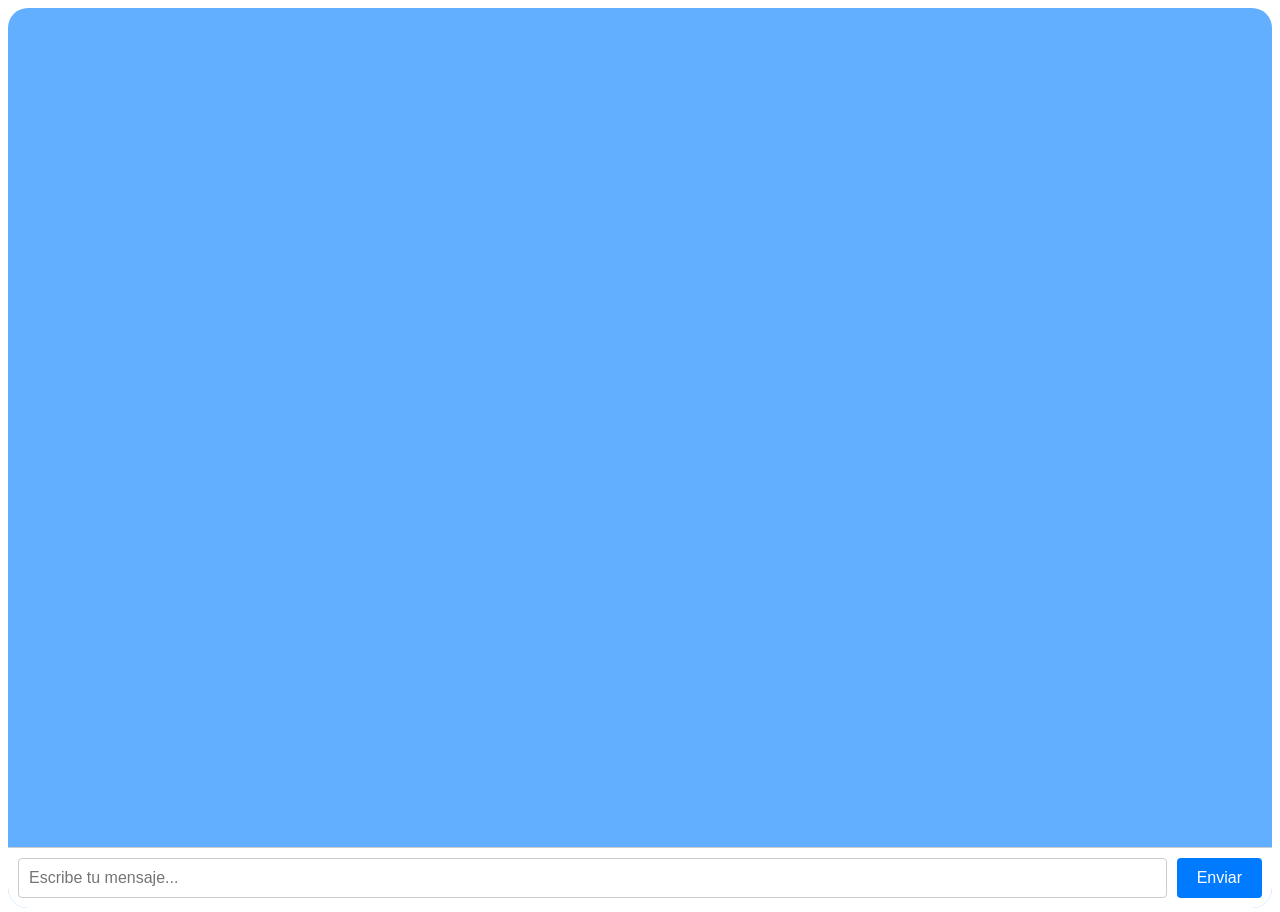
<file: chat.html>
<!DOCTYPE html>
<html lang="es">
<head>
    <meta charset="UTF-8">
    <meta name="viewport" content="width=device-width, initial-scale=1.0">
    <link rel="stylesheet" href="chat.css">
    <title>Chat de Demostración</title>

</head>
<body>
    <div class="chat-container">
        <div class="chat-display" id="chat-display">
            </div>
        <form class="chat-form" id="chat-form">
            <input type="text" id="message-input" placeholder="Escribe tu mensaje..." autocomplete="off">
            <button type="submit">Enviar</button>
        </form>
    </div>
    <script src="chat.js"></script>
</body>
</html>
</file>
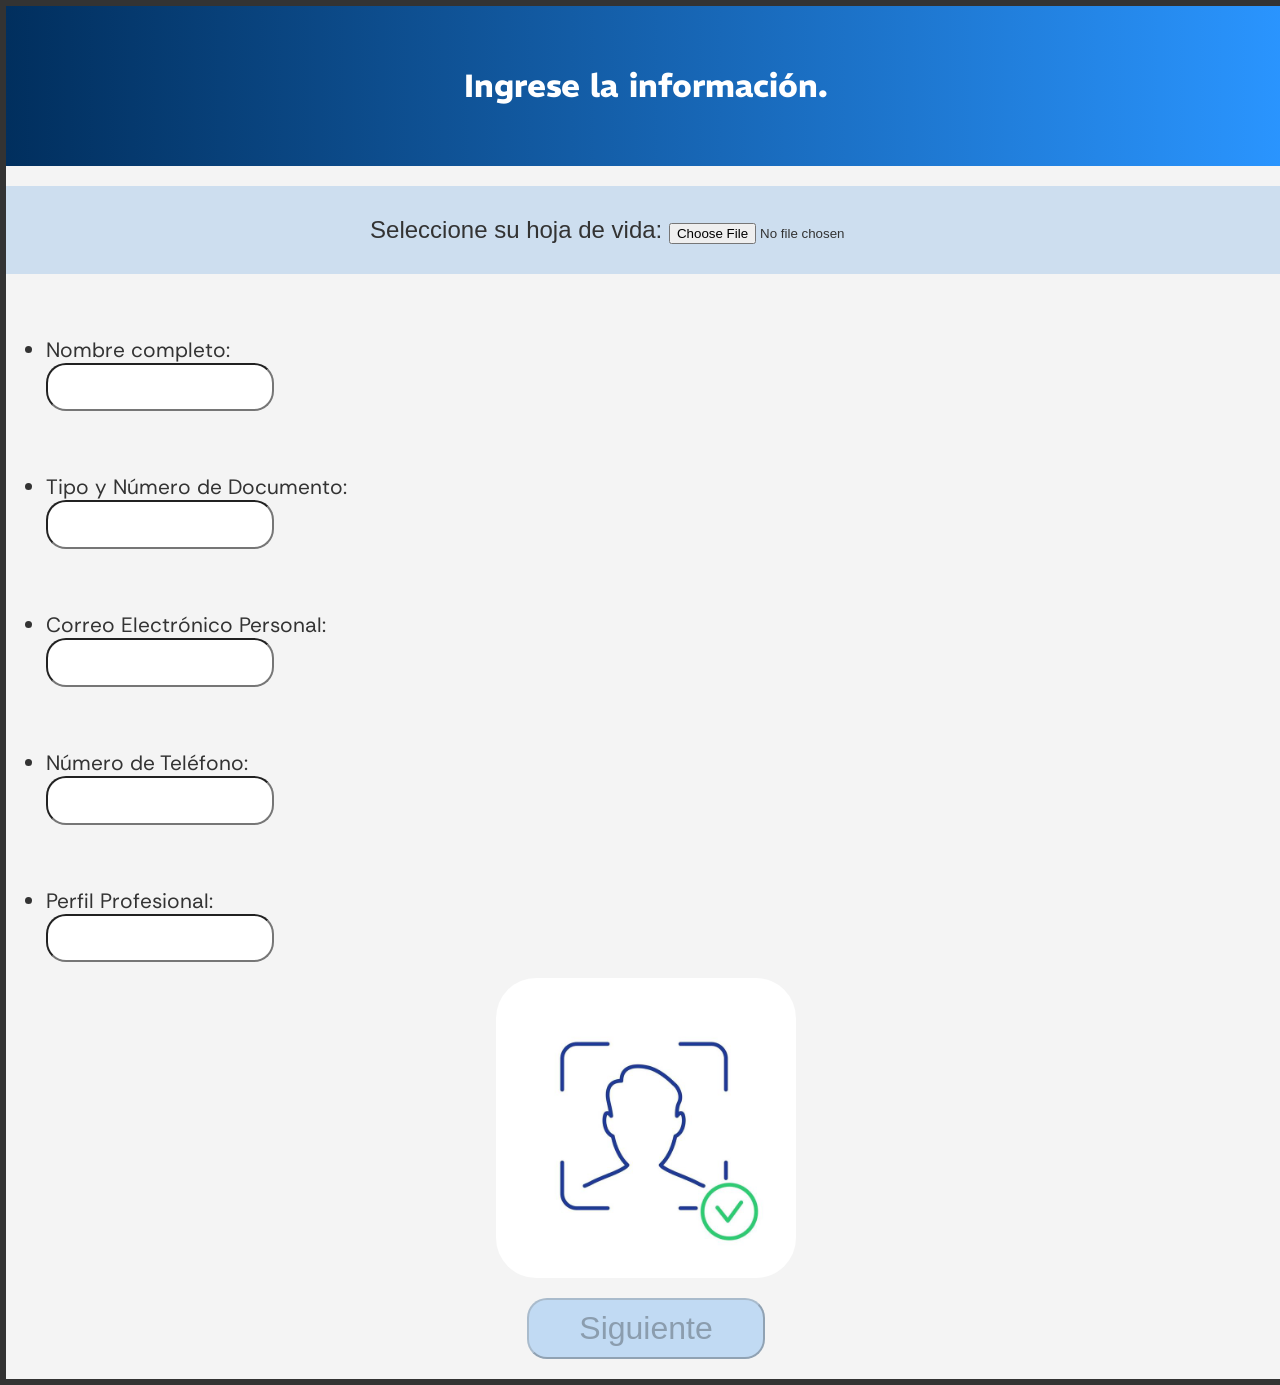
<file: empleado.html>
<!DOCTYPE html>
<html lang="en">
<head>
    <meta charset="UTF-8">
    <meta name="viewport" content="width=device-width, initial-scale=1.0">
 <!--fuentes-->

   <link rel="preconnect" href="https://fonts.googleapis.com">
<link rel="preconnect" href="https://fonts.gstatic.com" crossorigin>
<link href="https://fonts.googleapis.com/css2?family=DM+Serif+Text:ital@0;1&family=IBM+Plex+Serif:ital,wght@0,100;0,200;0,300;0,400;0,500;0,600;0,700;1,100;1,200;1,300;1,400;1,500;1,600;1,700&family=Jua&family=Neonderthaw&family=Noto+Sans:ital,wght@0,100..900;1,100..900&family=REM:ital,wght@0,100..900;1,100..900&family=Sour+Gummy:wght@100..900&display=swap" 
rel="stylesheet">

<link rel="preconnect" href="https://fonts.googleapis.com">
<link rel="preconnect" href="https://fonts.gstatic.com" crossorigin>
<link href="https://fonts.googleapis.com/css2?family=DM+Serif+Text:ital@0;1&family=IBM+Plex+Serif:ital,wght@0,100;0,200;0,300;0,400;0,500;0,600;0,700;1,100;1,200;1,300;1,400;1,500;1,600;1,700&family=Jua&family=Neonderthaw&family=Noto+Sans:ital,wght@0,100..900;1,100..900&family=REM:ital,wght@0,100..900;1,100..900&family=Rethink+Sans:ital,wght@0,400..800;1,400..800&family=Sour+Gummy:wght@100..900&display=swap" 
rel="stylesheet">

    <!--vinculos-->
    <link rel="stylesheet" href="gerente.css">

    <!--animacion-->
    <style>

  @keyframes entrada {
    0% {
      opacity: 0;
      transform: translateY(20px);
    }
    100% {
      opacity: 1;
      transform: translateY(0);
    }
  }
    </style>


    <title>Document</title>
</head>


<body>
    <header>
        <h1> Ingrese la información.</h1>
    </header>

<form id="pdf" action="/subir-archivo" method="post" enctype="multipart/form-data">
    <label for="documento">Seleccione su hoja de vida:</label>
    <input type="file" id="documento" name="documento" accept=".pdf">

</form>

    <div class="apartado-izquierda">

    <ul>
      <li> <label for="nombre">Nombre completo:</label>
        <input type="text" class="casilla" id="nombre"> </li>

      <li>
        <label for="nombre">Tipo y Número de Documento:</label>
        <input type="text" class="casilla" id="apellido">
      </li>

      <li>
        <label for="nombre">Correo Electrónico Personal:</label>
        <input type="text" class="casilla" id="Direccion">
      </li>

      <li>
        <label for="nombre">Número de Teléfono:</label>
        <input type="text" class="casilla" id="Telefono">
      </li>

      <li>
        <label for="nombre">Perfil Profesional:</label>
        <input type="text" class="casilla" id="pagina">
      </li>
        
    </ul>

    <div class="imagen"> 
        <img src="imagenes/reconocimiento-facial.jpg"  alt="reconocimiento-facial">
    </div>
    
        <div class="boton">
            <a href="menu-empleo.html">
     <button id="btnEntrar" disabled>Siguiente</button>
            </a>
    </div>

    
    </div>    


        <script>

    // 1. Selecciona todos los campos con la clase 'casilla' y el botón
    const inputs = document.querySelectorAll('.casilla');
    const botonEntrar = document.getElementById('btnEntrar');
    
    // 2. Define la función para verificar si todos los campos están llenos
    function verificarCampos() {
        let todosLlenos = true;
        inputs.forEach(input => {
            if (input.value.trim() === '') {
                todosLlenos = false;
            }
        });
        // 3. Habilita o deshabilita el botón según la verificación
        botonEntrar.disabled = !todosLlenos;
    }

    // 4. Añade un escuchador de eventos a cada campo de entrada
    inputs.forEach(input => {
        input.addEventListener('input', verificarCampos);
    });

    // 5. Agrega el evento de clic al botón para redirigir
    botonEntrar.addEventListener('click', function() {
        // Redirige a la página que deseas
        window.location.href = 'URL_de_tu_pagina.html'; 
    });

        </script>

    
</body>
</html>
</body>
</html>
</file>
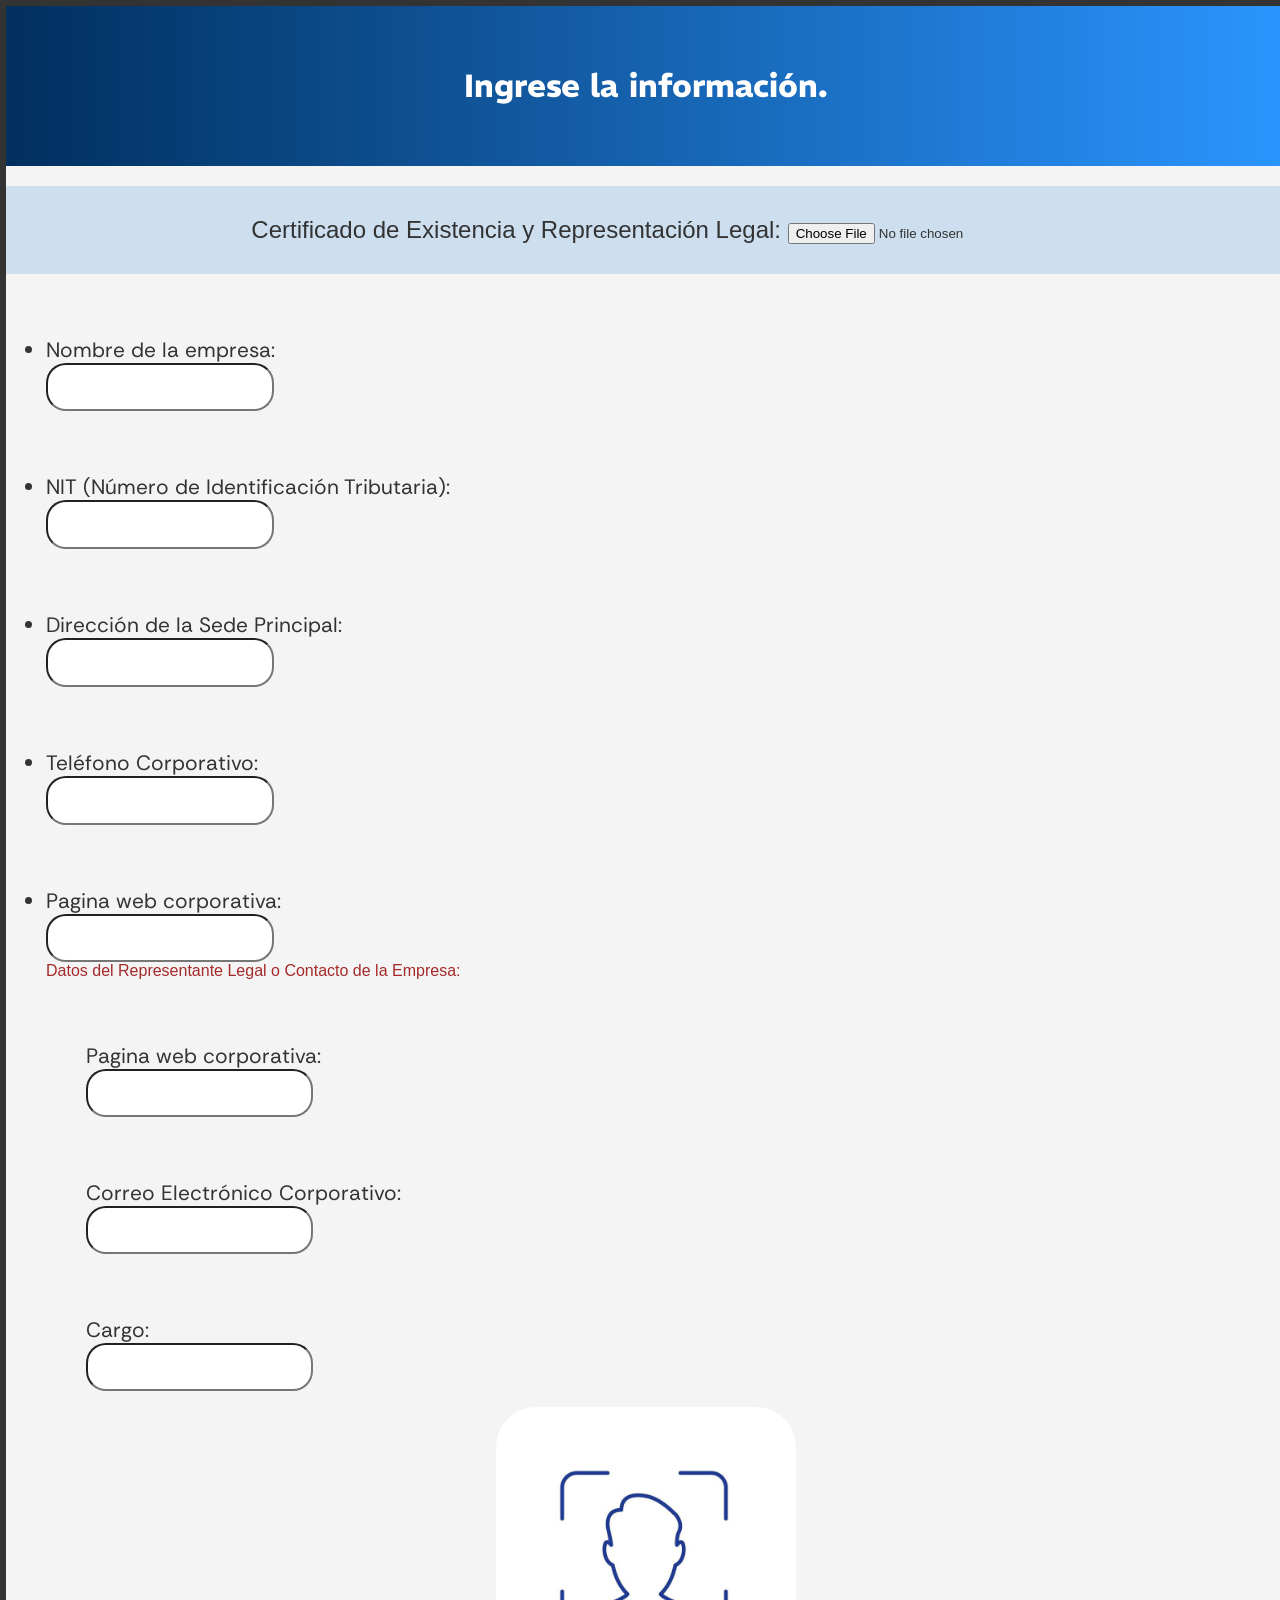
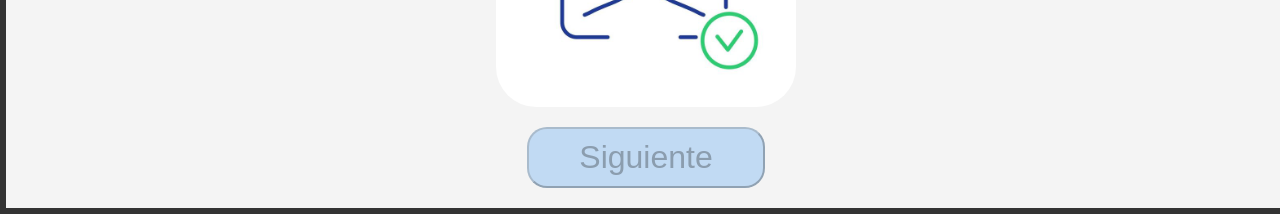
<file: Gerente.html>
<!DOCTYPE html>
<html lang="en">
<head>
    <meta charset="UTF-8">
    <meta name="viewport" content="width=device-width, initial-scale=1.0">
    
    <!--fuentes-->

   <link rel="preconnect" href="https://fonts.googleapis.com">
<link rel="preconnect" href="https://fonts.gstatic.com" crossorigin>
<link href="https://fonts.googleapis.com/css2?family=DM+Serif+Text:ital@0;1&family=IBM+Plex+Serif:ital,wght@0,100;0,200;0,300;0,400;0,500;0,600;0,700;1,100;1,200;1,300;1,400;1,500;1,600;1,700&family=Jua&family=Neonderthaw&family=Noto+Sans:ital,wght@0,100..900;1,100..900&family=REM:ital,wght@0,100..900;1,100..900&family=Sour+Gummy:wght@100..900&display=swap" 
rel="stylesheet">

<link rel="preconnect" href="https://fonts.googleapis.com">
<link rel="preconnect" href="https://fonts.gstatic.com" crossorigin>
<link href="https://fonts.googleapis.com/css2?family=DM+Serif+Text:ital@0;1&family=IBM+Plex+Serif:ital,wght@0,100;0,200;0,300;0,400;0,500;0,600;0,700;1,100;1,200;1,300;1,400;1,500;1,600;1,700&family=Jua&family=Neonderthaw&family=Noto+Sans:ital,wght@0,100..900;1,100..900&family=REM:ital,wght@0,100..900;1,100..900&family=Rethink+Sans:ital,wght@0,400..800;1,400..800&family=Sour+Gummy:wght@100..900&display=swap" 
rel="stylesheet">

    <!--vinculos-->
    <link rel="stylesheet" href="gerente.css">

    <!--animacion-->
    <style>

  @keyframes entrada {
    0% {
      opacity: 0;
      transform: translateY(20px);
    }
    100% {
      opacity: 1;
      transform: translateY(0);
    }
  }
    </style>


    <title>Document</title>
</head>
<body>
    <header>
        <h1> Ingrese la información.</h1>
    </header>

<form id="pdf" action="/subir-archivo" method="post" enctype="multipart/form-data">
    <label for="documento">Certificado de Existencia y Representación Legal:</label>
    <input type="file" id="documento" name="documento" accept=".pdf">

</form>

    <div class="apartado-izquierda">

    <ul>
      <li> <label for="nombre">Nombre de la empresa:</label>
        <input type="text" class="casilla" id="nombre"> </li>

      <li>
        <label for="nombre">NIT (Número de Identificación Tributaria):</label>
        <input type="text" class="casilla" id="apellido">
      </li>

      <li>
        <label for="nombre">Dirección de la Sede Principal:</label>
        <input type="text" class="casilla" id="Direccion">
      </li>

      <li>
        <label for="nombre">Teléfono Corporativo:</label>
        <input type="text" class="casilla" id="Telefono">
      </li>

      <li>
        <label for="nombre">Pagina web corporativa:</label>
        <input type="text" class="casilla" id="pagina">
      </li>

      <span style="color: brown;">Datos del Representante Legal o Contacto de la Empresa:</span>
        <ol>
            <label for="nombre">Pagina web corporativa:</label>
        <input type="text" class="casilla" id="pagina">
        </ol>
        <ol>
            <label for="nombre">Correo Electrónico Corporativo:</label>
        <input type="text" class="casilla" id="pagina">
        </ol>
        <ol>
            <label for="nombre">Cargo:</label>
        <input type="text" class="casilla" id="pagina">
        </ol>
    </ul>

    <div class="imagen"> 
        <img src="imagenes/reconocimiento-facial.jpg"  alt="reconocimiento-facial">
    </div>
    
        <div class="boton">
            <a href="menu-empleo.html">
     <button id="btnEntrar" disabled>Siguiente</button>
            </a>
    </div>

    
    </div>    


        <script>

    // 1. Selecciona todos los campos con la clase 'casilla' y el botón
    const inputs = document.querySelectorAll('.casilla');
    const botonEntrar = document.getElementById('btnEntrar');
    
    // 2. Define la función para verificar si todos los campos están llenos
    function verificarCampos() {
        let todosLlenos = true;
        inputs.forEach(input => {
            if (input.value.trim() === '') {
                todosLlenos = false;
            }
        });
        // 3. Habilita o deshabilita el botón según la verificación
        botonEntrar.disabled = !todosLlenos;
    }

    // 4. Añade un escuchador de eventos a cada campo de entrada
    inputs.forEach(input => {
        input.addEventListener('input', verificarCampos);
    });

    // 5. Agrega el evento de clic al botón para redirigir
    botonEntrar.addEventListener('click', function() {
        // Redirige a la página que deseas
        window.location.href = 'URL_de_tu_pagina.html'; 
    });

        </script>

    
</body>
</html>
</file>
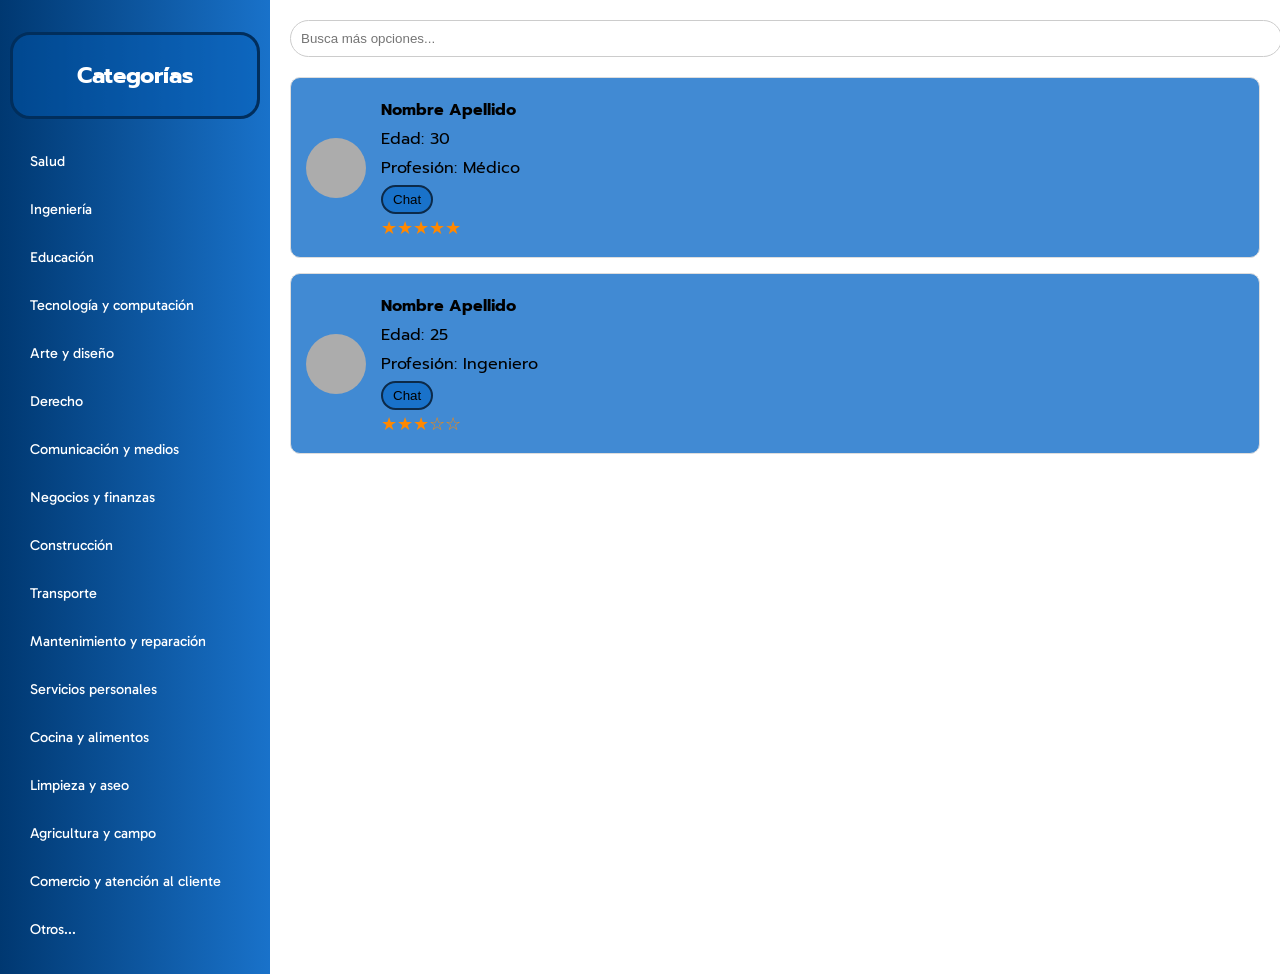
<file: menu-empleo.html>
<!DOCTYPE html>
<html lang="es">
<head>
  <meta charset="UTF-8">
  <meta name="viewport" content="width=device-width, initial-scale=1.0">
  <!--vinculos-->
  <link rel="stylesheet" href="menu-empleo.css">

  <!-- fuentes-->
  <link rel="preconnect" href="https://fonts.googleapis.com">
<link rel="preconnect" href="https://fonts.gstatic.com" crossorigin>
<link href="https://fonts.googleapis.com/css2?family=Gabarito:wght@400..900&display=swap" 
rel="stylesheet">

<link rel="preconnect" href="https://fonts.googleapis.com">
<link rel="preconnect" href="https://fonts.gstatic.com" crossorigin>
<link href="https://fonts.googleapis.com/css2?family=Cal+Sans&family=Gabarito:wght@400..900&family=Prompt:ital,wght@0,100;0,200;0,300;0,400;0,500;0,600;0,700;0,800;0,900;1,100;1,200;1,300;1,400;1,500;1,600;1,700;1,800;1,900&display=swap" 
rel="stylesheet">


  <title>Página de Profesionales</title>
  
</head>
<body>

  <!-- Menú lateral -->
  <div class="sidebar">
    <h3>Categorías</h3>
    <ul>
      <li>Salud</li>
      <li>Ingeniería</li>
      <li>Educación</li>
      <li>Tecnología y computación</li>
      <li>Arte y diseño</li>
      <li>Derecho</li>
      <li>Comunicación y medios</li>
      <li>Negocios y finanzas</li>
      <li>Construcción</li>
      <li>Transporte</li>
      <li>Mantenimiento y reparación</li>
      <li>Servicios personales</li>
      <li>Cocina y alimentos</li>
      <li>Limpieza y aseo</li>
      <li>Agricultura y campo</li>
      <li>Comercio y atención al cliente</li>
      <li>Otros...</li>
    </ul>
  </div>

  <!-- Contenido principal -->
  <div class="main">
    <div class="search-box">
      <input type="text" placeholder="Busca más opciones...">
    </div>

    <!-- Tarjeta de persona -->
    <div class="card">
      <div class="avatar"></div>
      <div class="info">
        <h4>Nombre Apellido</h4>
        <p>Edad: 30</p>
        <p>Profesión: Médico</p>

        <a href="chat.html">
        <button class="chat">Chat</button>
        </a>

        <div class="stars">★★★★★</div>
          


      </div>
    </div>

    <div class="card">
      <div class="avatar"></div>
      <div class="info">
        <h4>Nombre Apellido</h4>
        <p>Edad: 25</p>
        <p>Profesión: Ingeniero</p>
        
         <a href="chat.html">
        <button class="chat">Chat</button>
        </a>

        <div class="stars">★★★☆☆</div>
      </div>
    </div>
  </div>

</body>
</html>
</file>
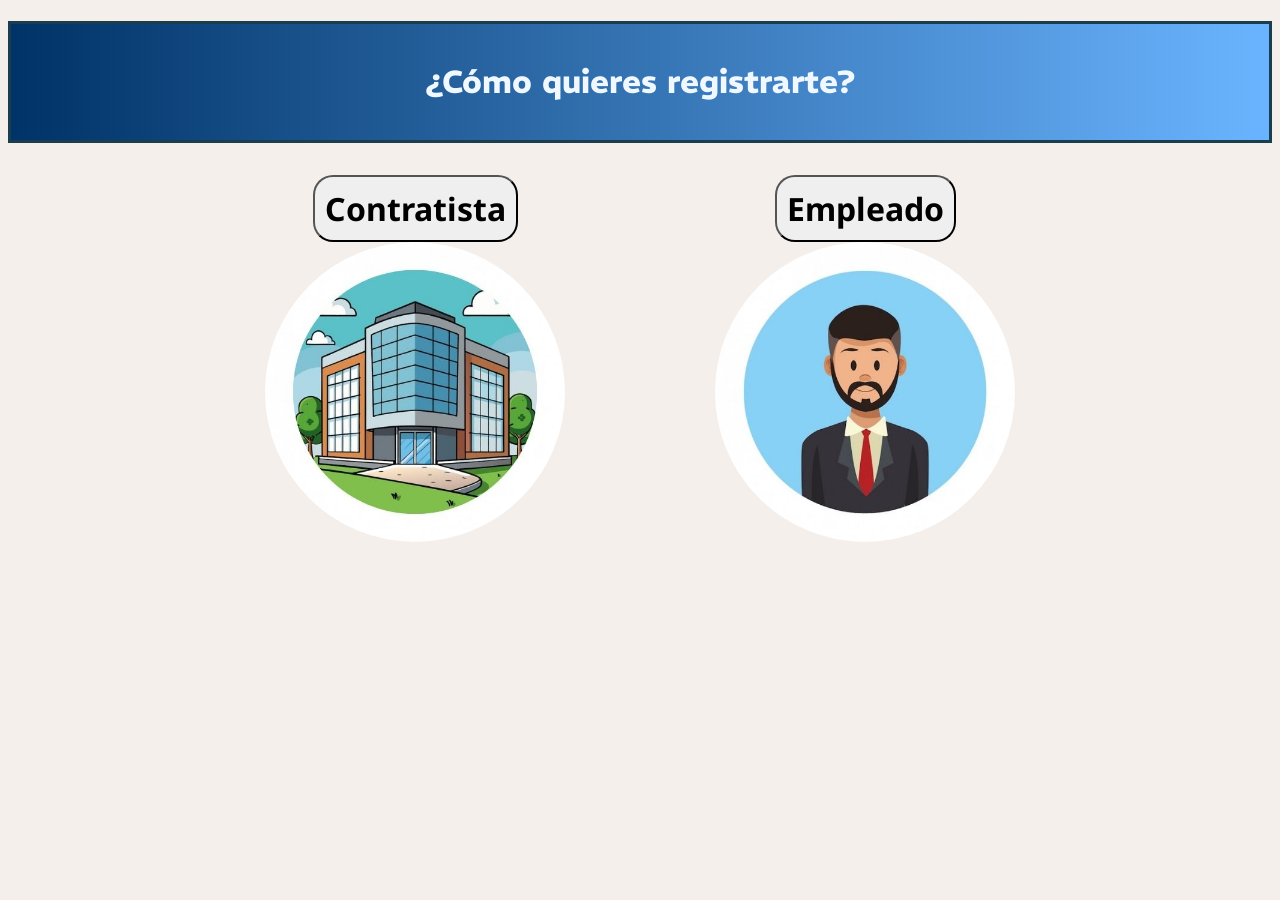
<file: rol.html>
<!DOCTYPE html>
<html lang="en">
<head>
    <meta charset="UTF-8">
    <meta name="viewport" content="width=device-width, initial-scale=1.0">
    <!--fuentes-->
    <link rel="preconnect" href="https://fonts.googleapis.com">
<link rel="preconnect" href="https://fonts.gstatic.com" crossorigin>
<link href="https://fonts.googleapis.com/css2?family=DM+Serif+Text:ital@0;1&family=Jua&family=Neonderthaw&family=Sour+Gummy:wght@100..900&display=swap" 
rel="stylesheet">

<link rel="preconnect" href="https://fonts.googleapis.com">
<link rel="preconnect" href="https://fonts.gstatic.com" crossorigin>
<link href="https://fonts.googleapis.com/css2?family=DM+Serif+Text:ital@0;1&family=IBM+Plex+Serif:ital,wght@0,100;0,200;0,300;0,400;0,500;0,600;0,700;1,100;1,200;1,300;1,400;1,500;1,600;1,700&family=Jua&family=Neonderthaw&family=Sour+Gummy:wght@100..900&display=swap" 
rel="stylesheet">

<link rel="preconnect" href="https://fonts.googleapis.com">
<link rel="preconnect" href="https://fonts.gstatic.com" crossorigin>
<link href="https://fonts.googleapis.com/css2?family=DM+Serif+Text:ital@0;1&family=IBM+Plex+Serif:ital,wght@0,100;0,200;0,300;0,400;0,500;0,600;0,700;1,100;1,200;1,300;1,400;1,500;1,600;1,700&family=Jua&family=Neonderthaw&family=Noto+Sans:ital,wght@0,100..900;1,100..900&family=Sour+Gummy:wght@100..900&display=swap"
 rel="stylesheet">
   <link rel="preconnect" href="https://fonts.googleapis.com">
<link rel="preconnect" href="https://fonts.gstatic.com" crossorigin>
<link href="https://fonts.googleapis.com/css2?family=DM+Serif+Text:ital@0;1&family=IBM+Plex+Serif:ital,wght@0,100;0,200;0,300;0,400;0,500;0,600;0,700;1,100;1,200;1,300;1,400;1,500;1,600;1,700&family=Jua&family=Neonderthaw&family=Noto+Sans:ital,wght@0,100..900;1,100..900&family=REM:ital,wght@0,100..900;1,100..900&family=Sour+Gummy:wght@100..900&display=swap" 
rel="stylesheet">

<link rel="preconnect" href="https://fonts.googleapis.com">
<link rel="preconnect" href="https://fonts.gstatic.com" crossorigin>
<link href="https://fonts.googleapis.com/css2?family=DM+Serif+Text:ital@0;1&family=IBM+Plex+Serif:ital,wght@0,100;0,200;0,300;0,400;0,500;0,600;0,700;1,100;1,200;1,300;1,400;1,500;1,600;1,700&family=Jua&family=Neonderthaw&family=Noto+Sans:ital,wght@0,100..900;1,100..900&family=REM:ital,wght@0,100..900;1,100..900&family=Rethink+Sans:ital,wght@0,400..800;1,400..800&family=Sour+Gummy:wght@100..900&display=swap" 
rel="stylesheet">

    <!--vinculos-->
    <link rel="stylesheet" href="rol.css">

    <title>Rol-EmpleadorSolicitante</title>
</head>
<body>
    <header>
            <h1>
            ¿Cómo quieres registrarte?
            </h1>
    </header>
    <div class="contenedor-centrado">

        <a href="Gerente.html" class="gerente">
  <button class="gerente-boton">Contratista</button>
  <img src="imagenes/gerente.jpg" alt="gerente">
        </a>


        <a href="empleado.html" class="empleado">
  <button class="Empleado-boton">Empleado</button>
  <img src="imagenes/empleado.jpg" alt="empleado">
        </a>

    </div>
</body>
</html>
</file>
<file: chat.css>
body, html {
  margin: 0;
  padding: 0;
  height: 100%;
  font-family: Arial, sans-serif;
  border: 4px solid #ffffff;
  

}

.chat-container {
  display: flex;
  flex-direction: column;
  height: 100vh;
  background-color: #62aeff;
  overflow: hidden;
  border-radius: 20px;
  
}

.chat-display {
  flex: 1;
  overflow-y: auto;
  padding: 10px;
  display: flex;
  flex-direction: column;
  gap: 10px;
}

.chat-form {
  display: flex;
  padding: 10px;
  background-color: #fff;
  position: sticky;
  bottom: 0;
  border-top: 1px solid #ccc;
}

.chat-form input {
  flex: 1;
  padding: 10px;
  font-size: 16px;
  border: 1px solid #ccc;
  border-radius: 4px;
}

.chat-form button {
  margin-left: 10px;
  padding: 10px 20px;
  font-size: 16px;
  border: none;
  background-color: #007bff;
  color: white;
  border-radius: 4px;
  cursor: pointer;
}

.chat-form button:hover {
  background-color: #0056b3;
}

.mensaje-personalizado {
  background-color: #d4edda;
  color: #0f5132;
  padding: 10px;
  border-radius: 10px;
  font-size: 14px;
  max-width: 70%;
  align-self: flex-end;
  box-shadow: 0 2px 5px rgba(0,0,0,0.1);
}
</file>
<file: gerente.css>
/* Estilos generales */

body {
  margin: 0;
  padding: 0;
  font-family: Arial, sans-serif;
  background: #f4f4f4;
  color: #333;
  border:6px solid #333;
  width: 100%;
  
  
    animation-name: entrada;
    animation-duration: 1s;
    animation-fill-mode: forwards;
  }

header {
  text-align: center;
  padding: 3%;
  background: linear-gradient(to right, #012f5e, #2a95ff);
  color: white;
  font-size: 100%;
  font-family: "REM", sans-serif;
}


.casilla{
 display: flex;
 padding: 1.2%;
 padding-right: 40px;
 border-radius: 20px;
}

li{
  
  margin-top: 5% ;
  font-size: 1.3rem;
  font-family: "Rethink Sans", sans-serif;
}
ol{
  margin-top: 5% ;
  font-size: 1.3rem;
  font-family: "Rethink Sans", sans-serif;
}

img{
  border-radius: 40px;
}
.imagen {
 height: 300px;
 display: flex;
 justify-content: center;

}

/* Pie de página */
footer {
  text-align: center;
  padding: 15px;
  background: #004080;
  color: white;
  margin-top: 20px;
}

#pdf{
 text-align: center;
  font-size: 1.5rem;
  padding: 30px;
  background-color: #cddeef;
  margin: 20px 0;
  font-family:'Trebuchet MS', 'Lucida Sans Unicode', 'Lucida Grande', 'Lucida Sans', Arial, sans-serif;
}
#btnEntrar{
  margin: 20px;
padding: 10px 50px;
font-size: 2rem;
font-family:'Gill Sans', 'Gill Sans MT', Calibri, 'Trebuchet MS', sans-serif;
border-radius: 20px;
background-color: #c1daf3;

}
.boton{
  display: flex;
  justify-content: center;
  
}
</file>
<file: menu-empleo.css>
body {
      margin: 0;
      font-family: Arial, sans-serif;
      display: flex;
      background: #f2f2f2;
    }

    /* Menú lateral */
    .sidebar {
      width: 250px;
      background: linear-gradient(to right, #003871, #1972ca);
      color: rgb(255, 255, 255);
      height: 100%;
      padding: 10px;
    }

    .sidebar h3 {
        font-weight: bold;
      text-align: center;
      font-size: 1.4rem;
      background-color: #015ab46c;
      padding: 1.5rem;
      border-radius: 20px;
      font-family: Prompt;
      border: 3px solid #012e5c;;
    }

    .sidebar ul {
      list-style: none;
      padding: 0;
    }

    .sidebar ul li {
      padding: 10px;
      cursor: pointer;
      font-size: 0.9rem;
      margin: 10px;
      font-family: Gabarito;
    }

    .sidebar ul li:hover {
      background: #4192e379;
      border-radius: 20px;
    
    }

    /* Contenido principal */
    .main {
      flex: 1;
      padding: 20px;
      background: #fff;
      overflow-y: auto;
    }

    .search-box {
      margin-bottom: 20px;
    }

    .search-box input {
      width: 100%;
      padding: 10px;
      border: 1px solid #ccc;
      border-radius: 20px;
    }

    /* Tarjetas de usuario */
    .card {
        font-family: Prompt;
      display: flex;
      align-items: center;
      background-color:#1972cad2;
      border: 1px solid #ddd;
      border-radius: 10px;
      padding: 15px;
      margin-bottom: 15px;
    }

    .avatar {
      width: 60px;
      height: 60px;
      border-radius: 50%;
      background: rgb(172, 172, 172);
      margin-right: 15px;
    }

    .info h4, .info p {
      margin: 5px 0;
    }

    .stars {
      color: rgb(255, 136, 0);
      font-size: 18px;
    }

    .chat{
     border-radius: 20px;
     padding: 5px 10px ;
     background-color:#1972ca;
     border: 2px solid #0c2a49;
    }

    .chat:hover{
        background-color: #0080ff;
        
    }
</file>
<file: rol.css>
body 
{
    background-color: #f5efeb;
}

img {
    border-radius: 50%;    
    width: 300px;
    height: auto;
    display: block;       
    object-fit: cover;      
}

.empleado, .gerente {
    text-align: center;     
    margin: 10px;
    padding: 0 40px;
   transition-duration: 0.4s;
    
}
.gerente:hover {

  background-color: #a7b0b9;
  box-shadow: 0 4px 8px rgba(0, 0, 0, 0.2);
  cursor: pointer;
  border-radius: 20px;
  transform: scale(1.1);

}

.empleado:hover {

  background-color: #a7b0b9;
  box-shadow: 0 4px 8px rgba(0, 0, 0, 0.2);
  cursor: pointer;
  border-radius: 20px;
  transform: scale(1.1);
}
.contenedor-centrado {
    display: flex;
    justify-content: center; 
    align-items: center;    
    gap: 50px;              
}
@media (max-width: 768px) {
    .contenedor-centrado {
        flex-direction: column; /* Apila los elementos verticalmente */
        gap: 20px;
    }
}

h1{
    color: aliceblue;
    font-size: 2rem;
    font-family: "REM", sans-serif;
    padding: 3%;
    text-align: center;
    background: linear-gradient(to right, #003367, #6ab4ff);
    border: 3px solid #1b3e4e;
}

button{
    padding: 10px;
    font-size: 2rem;
    font-family: 'Noto Sans', sans-serif;
    font-weight: bold;
    border-radius: 20px;
    
}
#documento{
    font-size: 50px;
}
</file>
